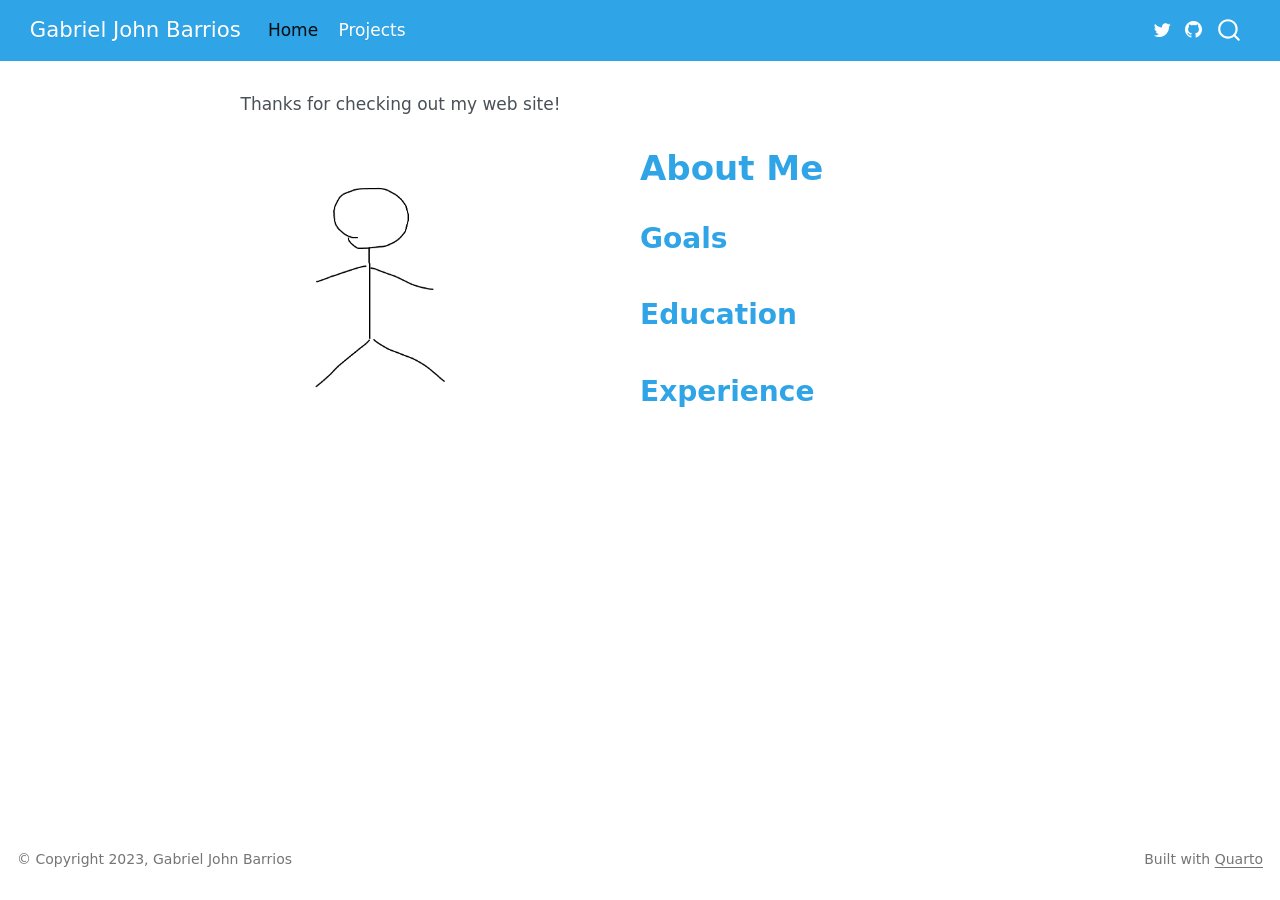
<file: docs/index.html>
<!DOCTYPE html>
<html xmlns="http://www.w3.org/1999/xhtml" lang="en" xml:lang="en"><head>

<meta charset="utf-8">
<meta name="generator" content="quarto-1.4.550">

<meta name="viewport" content="width=device-width, initial-scale=1.0, user-scalable=yes">


<title>Gabriel John Barrios - About Me</title>
<style>
code{white-space: pre-wrap;}
span.smallcaps{font-variant: small-caps;}
div.columns{display: flex; gap: min(4vw, 1.5em);}
div.column{flex: auto; overflow-x: auto;}
div.hanging-indent{margin-left: 1.5em; text-indent: -1.5em;}
ul.task-list{list-style: none;}
ul.task-list li input[type="checkbox"] {
  width: 0.8em;
  margin: 0 0.8em 0.2em -1em; /* quarto-specific, see https://github.com/quarto-dev/quarto-cli/issues/4556 */ 
  vertical-align: middle;
}
</style>


<script src="site_libs/quarto-nav/quarto-nav.js"></script>
<script src="site_libs/quarto-nav/headroom.min.js"></script>
<script src="site_libs/clipboard/clipboard.min.js"></script>
<script src="site_libs/quarto-search/autocomplete.umd.js"></script>
<script src="site_libs/quarto-search/fuse.min.js"></script>
<script src="site_libs/quarto-search/quarto-search.js"></script>
<meta name="quarto:offset" content="./">
<script src="site_libs/quarto-html/quarto.js"></script>
<script src="site_libs/quarto-html/popper.min.js"></script>
<script src="site_libs/quarto-html/tippy.umd.min.js"></script>
<link href="site_libs/quarto-html/tippy.css" rel="stylesheet">
<link href="site_libs/quarto-html/quarto-syntax-highlighting.css" rel="stylesheet" id="quarto-text-highlighting-styles">
<script src="site_libs/bootstrap/bootstrap.min.js"></script>
<link href="site_libs/bootstrap/bootstrap-icons.css" rel="stylesheet">
<link href="site_libs/bootstrap/bootstrap.min.css" rel="stylesheet" id="quarto-bootstrap" data-mode="light">
<script id="quarto-search-options" type="application/json">{
  "location": "navbar",
  "copy-button": false,
  "collapse-after": 3,
  "panel-placement": "end",
  "type": "overlay",
  "limit": 50,
  "keyboard-shortcut": [
    "f",
    "/",
    "s"
  ],
  "show-item-context": false,
  "language": {
    "search-no-results-text": "No results",
    "search-matching-documents-text": "matching documents",
    "search-copy-link-title": "Copy link to search",
    "search-hide-matches-text": "Hide additional matches",
    "search-more-match-text": "more match in this document",
    "search-more-matches-text": "more matches in this document",
    "search-clear-button-title": "Clear",
    "search-text-placeholder": "",
    "search-detached-cancel-button-title": "Cancel",
    "search-submit-button-title": "Submit",
    "search-label": "Search"
  }
}</script>


</head>

<body class="nav-fixed fullcontent">

<div id="quarto-search-results"></div>
  <header id="quarto-header" class="headroom fixed-top">
    <nav class="navbar navbar-expand-lg " data-bs-theme="dark">
      <div class="navbar-container container-fluid">
      <div class="navbar-brand-container mx-auto">
    <a class="navbar-brand" href="./index.html">
    <span class="navbar-title">Gabriel John Barrios</span>
    </a>
  </div>
            <div id="quarto-search" class="" title="Search"></div>
          <button class="navbar-toggler" type="button" data-bs-toggle="collapse" data-bs-target="#navbarCollapse" aria-controls="navbarCollapse" aria-expanded="false" aria-label="Toggle navigation" onclick="if (window.quartoToggleHeadroom) { window.quartoToggleHeadroom(); }">
  <span class="navbar-toggler-icon"></span>
</button>
          <div class="collapse navbar-collapse" id="navbarCollapse">
            <ul class="navbar-nav navbar-nav-scroll me-auto">
  <li class="nav-item">
    <a class="nav-link active" href="./index.html" aria-current="page"> 
<span class="menu-text">Home</span></a>
  </li>  
  <li class="nav-item">
    <a class="nav-link" href="./projects.html"> 
<span class="menu-text">Projects</span></a>
  </li>  
</ul>
          </div> <!-- /navcollapse -->
          <div class="quarto-navbar-tools">
    <a href="https://twitter.com/" title="" class="quarto-navigation-tool px-1" aria-label=""><i class="bi bi-twitter"></i></a>
    <a href="https://github.com/gjbarrios/gabrieljbarrios" title="" class="quarto-navigation-tool px-1" aria-label=""><i class="bi bi-github"></i></a>
</div>
      </div> <!-- /container-fluid -->
    </nav>
</header>
<!-- content -->
<div id="quarto-content" class="quarto-container page-columns page-rows-contents page-layout-article page-navbar">
<!-- sidebar -->
<!-- margin-sidebar -->
    
<!-- main -->
<main class="content page-columns page-full" id="quarto-document-content">




<div class="quarto-about-broadside column-page content">
  <div class="about-main">
    <div class="about-entity" style="background-image: url('img/profile.png')"></div>
    <div class="about-contents"><header id="title-block-header" class="quarto-title-block default">
<div class="quarto-title">
<h1 class="title">About Me</h1>
</div>
<div class="quarto-title-meta">
  </div>
</header><div id="me">
<section id="goals" class="level2">
<h2 data-anchor-id="goals">Goals</h2>
</section>
<section id="education" class="level2">
<h2 data-anchor-id="education">Education</h2>
</section>
<section id="experience" class="level2">
<h2 data-anchor-id="experience">Experience</h2>
</section>
</div></div>
  </div>
</div>

<p>Thanks for checking out my web site!</p>




</main> <!-- /main -->
<script id="quarto-html-after-body" type="application/javascript">
window.document.addEventListener("DOMContentLoaded", function (event) {
  const toggleBodyColorMode = (bsSheetEl) => {
    const mode = bsSheetEl.getAttribute("data-mode");
    const bodyEl = window.document.querySelector("body");
    if (mode === "dark") {
      bodyEl.classList.add("quarto-dark");
      bodyEl.classList.remove("quarto-light");
    } else {
      bodyEl.classList.add("quarto-light");
      bodyEl.classList.remove("quarto-dark");
    }
  }
  const toggleBodyColorPrimary = () => {
    const bsSheetEl = window.document.querySelector("link#quarto-bootstrap");
    if (bsSheetEl) {
      toggleBodyColorMode(bsSheetEl);
    }
  }
  toggleBodyColorPrimary();  
  const isCodeAnnotation = (el) => {
    for (const clz of el.classList) {
      if (clz.startsWith('code-annotation-')) {                     
        return true;
      }
    }
    return false;
  }
  const clipboard = new window.ClipboardJS('.code-copy-button', {
    text: function(trigger) {
      const codeEl = trigger.previousElementSibling.cloneNode(true);
      for (const childEl of codeEl.children) {
        if (isCodeAnnotation(childEl)) {
          childEl.remove();
        }
      }
      return codeEl.innerText;
    }
  });
  clipboard.on('success', function(e) {
    // button target
    const button = e.trigger;
    // don't keep focus
    button.blur();
    // flash "checked"
    button.classList.add('code-copy-button-checked');
    var currentTitle = button.getAttribute("title");
    button.setAttribute("title", "Copied!");
    let tooltip;
    if (window.bootstrap) {
      button.setAttribute("data-bs-toggle", "tooltip");
      button.setAttribute("data-bs-placement", "left");
      button.setAttribute("data-bs-title", "Copied!");
      tooltip = new bootstrap.Tooltip(button, 
        { trigger: "manual", 
          customClass: "code-copy-button-tooltip",
          offset: [0, -8]});
      tooltip.show();    
    }
    setTimeout(function() {
      if (tooltip) {
        tooltip.hide();
        button.removeAttribute("data-bs-title");
        button.removeAttribute("data-bs-toggle");
        button.removeAttribute("data-bs-placement");
      }
      button.setAttribute("title", currentTitle);
      button.classList.remove('code-copy-button-checked');
    }, 1000);
    // clear code selection
    e.clearSelection();
  });
  function tippyHover(el, contentFn, onTriggerFn, onUntriggerFn) {
    const config = {
      allowHTML: true,
      maxWidth: 500,
      delay: 100,
      arrow: false,
      appendTo: function(el) {
          return el.parentElement;
      },
      interactive: true,
      interactiveBorder: 10,
      theme: 'quarto',
      placement: 'bottom-start',
    };
    if (contentFn) {
      config.content = contentFn;
    }
    if (onTriggerFn) {
      config.onTrigger = onTriggerFn;
    }
    if (onUntriggerFn) {
      config.onUntrigger = onUntriggerFn;
    }
    window.tippy(el, config); 
  }
  const noterefs = window.document.querySelectorAll('a[role="doc-noteref"]');
  for (var i=0; i<noterefs.length; i++) {
    const ref = noterefs[i];
    tippyHover(ref, function() {
      // use id or data attribute instead here
      let href = ref.getAttribute('data-footnote-href') || ref.getAttribute('href');
      try { href = new URL(href).hash; } catch {}
      const id = href.replace(/^#\/?/, "");
      const note = window.document.getElementById(id);
      return note.innerHTML;
    });
  }
  const xrefs = window.document.querySelectorAll('a.quarto-xref');
  const processXRef = (id, note) => {
    // Strip column container classes
    const stripColumnClz = (el) => {
      el.classList.remove("page-full", "page-columns");
      if (el.children) {
        for (const child of el.children) {
          stripColumnClz(child);
        }
      }
    }
    stripColumnClz(note)
    if (id === null || id.startsWith('sec-')) {
      // Special case sections, only their first couple elements
      const container = document.createElement("div");
      if (note.children && note.children.length > 2) {
        container.appendChild(note.children[0].cloneNode(true));
        for (let i = 1; i < note.children.length; i++) {
          const child = note.children[i];
          if (child.tagName === "P" && child.innerText === "") {
            continue;
          } else {
            container.appendChild(child.cloneNode(true));
            break;
          }
        }
        if (window.Quarto?.typesetMath) {
          window.Quarto.typesetMath(container);
        }
        return container.innerHTML
      } else {
        if (window.Quarto?.typesetMath) {
          window.Quarto.typesetMath(note);
        }
        return note.innerHTML;
      }
    } else {
      // Remove any anchor links if they are present
      const anchorLink = note.querySelector('a.anchorjs-link');
      if (anchorLink) {
        anchorLink.remove();
      }
      if (window.Quarto?.typesetMath) {
        window.Quarto.typesetMath(note);
      }
      // TODO in 1.5, we should make sure this works without a callout special case
      if (note.classList.contains("callout")) {
        return note.outerHTML;
      } else {
        return note.innerHTML;
      }
    }
  }
  for (var i=0; i<xrefs.length; i++) {
    const xref = xrefs[i];
    tippyHover(xref, undefined, function(instance) {
      instance.disable();
      let url = xref.getAttribute('href');
      let hash = undefined; 
      if (url.startsWith('#')) {
        hash = url;
      } else {
        try { hash = new URL(url).hash; } catch {}
      }
      if (hash) {
        const id = hash.replace(/^#\/?/, "");
        const note = window.document.getElementById(id);
        if (note !== null) {
          try {
            const html = processXRef(id, note.cloneNode(true));
            instance.setContent(html);
          } finally {
            instance.enable();
            instance.show();
          }
        } else {
          // See if we can fetch this
          fetch(url.split('#')[0])
          .then(res => res.text())
          .then(html => {
            const parser = new DOMParser();
            const htmlDoc = parser.parseFromString(html, "text/html");
            const note = htmlDoc.getElementById(id);
            if (note !== null) {
              const html = processXRef(id, note);
              instance.setContent(html);
            } 
          }).finally(() => {
            instance.enable();
            instance.show();
          });
        }
      } else {
        // See if we can fetch a full url (with no hash to target)
        // This is a special case and we should probably do some content thinning / targeting
        fetch(url)
        .then(res => res.text())
        .then(html => {
          const parser = new DOMParser();
          const htmlDoc = parser.parseFromString(html, "text/html");
          const note = htmlDoc.querySelector('main.content');
          if (note !== null) {
            // This should only happen for chapter cross references
            // (since there is no id in the URL)
            // remove the first header
            if (note.children.length > 0 && note.children[0].tagName === "HEADER") {
              note.children[0].remove();
            }
            const html = processXRef(null, note);
            instance.setContent(html);
          } 
        }).finally(() => {
          instance.enable();
          instance.show();
        });
      }
    }, function(instance) {
    });
  }
      let selectedAnnoteEl;
      const selectorForAnnotation = ( cell, annotation) => {
        let cellAttr = 'data-code-cell="' + cell + '"';
        let lineAttr = 'data-code-annotation="' +  annotation + '"';
        const selector = 'span[' + cellAttr + '][' + lineAttr + ']';
        return selector;
      }
      const selectCodeLines = (annoteEl) => {
        const doc = window.document;
        const targetCell = annoteEl.getAttribute("data-target-cell");
        const targetAnnotation = annoteEl.getAttribute("data-target-annotation");
        const annoteSpan = window.document.querySelector(selectorForAnnotation(targetCell, targetAnnotation));
        const lines = annoteSpan.getAttribute("data-code-lines").split(",");
        const lineIds = lines.map((line) => {
          return targetCell + "-" + line;
        })
        let top = null;
        let height = null;
        let parent = null;
        if (lineIds.length > 0) {
            //compute the position of the single el (top and bottom and make a div)
            const el = window.document.getElementById(lineIds[0]);
            top = el.offsetTop;
            height = el.offsetHeight;
            parent = el.parentElement.parentElement;
          if (lineIds.length > 1) {
            const lastEl = window.document.getElementById(lineIds[lineIds.length - 1]);
            const bottom = lastEl.offsetTop + lastEl.offsetHeight;
            height = bottom - top;
          }
          if (top !== null && height !== null && parent !== null) {
            // cook up a div (if necessary) and position it 
            let div = window.document.getElementById("code-annotation-line-highlight");
            if (div === null) {
              div = window.document.createElement("div");
              div.setAttribute("id", "code-annotation-line-highlight");
              div.style.position = 'absolute';
              parent.appendChild(div);
            }
            div.style.top = top - 2 + "px";
            div.style.height = height + 4 + "px";
            div.style.left = 0;
            let gutterDiv = window.document.getElementById("code-annotation-line-highlight-gutter");
            if (gutterDiv === null) {
              gutterDiv = window.document.createElement("div");
              gutterDiv.setAttribute("id", "code-annotation-line-highlight-gutter");
              gutterDiv.style.position = 'absolute';
              const codeCell = window.document.getElementById(targetCell);
              const gutter = codeCell.querySelector('.code-annotation-gutter');
              gutter.appendChild(gutterDiv);
            }
            gutterDiv.style.top = top - 2 + "px";
            gutterDiv.style.height = height + 4 + "px";
          }
          selectedAnnoteEl = annoteEl;
        }
      };
      const unselectCodeLines = () => {
        const elementsIds = ["code-annotation-line-highlight", "code-annotation-line-highlight-gutter"];
        elementsIds.forEach((elId) => {
          const div = window.document.getElementById(elId);
          if (div) {
            div.remove();
          }
        });
        selectedAnnoteEl = undefined;
      };
        // Handle positioning of the toggle
    window.addEventListener(
      "resize",
      throttle(() => {
        elRect = undefined;
        if (selectedAnnoteEl) {
          selectCodeLines(selectedAnnoteEl);
        }
      }, 10)
    );
    function throttle(fn, ms) {
    let throttle = false;
    let timer;
      return (...args) => {
        if(!throttle) { // first call gets through
            fn.apply(this, args);
            throttle = true;
        } else { // all the others get throttled
            if(timer) clearTimeout(timer); // cancel #2
            timer = setTimeout(() => {
              fn.apply(this, args);
              timer = throttle = false;
            }, ms);
        }
      };
    }
      // Attach click handler to the DT
      const annoteDls = window.document.querySelectorAll('dt[data-target-cell]');
      for (const annoteDlNode of annoteDls) {
        annoteDlNode.addEventListener('click', (event) => {
          const clickedEl = event.target;
          if (clickedEl !== selectedAnnoteEl) {
            unselectCodeLines();
            const activeEl = window.document.querySelector('dt[data-target-cell].code-annotation-active');
            if (activeEl) {
              activeEl.classList.remove('code-annotation-active');
            }
            selectCodeLines(clickedEl);
            clickedEl.classList.add('code-annotation-active');
          } else {
            // Unselect the line
            unselectCodeLines();
            clickedEl.classList.remove('code-annotation-active');
          }
        });
      }
  const findCites = (el) => {
    const parentEl = el.parentElement;
    if (parentEl) {
      const cites = parentEl.dataset.cites;
      if (cites) {
        return {
          el,
          cites: cites.split(' ')
        };
      } else {
        return findCites(el.parentElement)
      }
    } else {
      return undefined;
    }
  };
  var bibliorefs = window.document.querySelectorAll('a[role="doc-biblioref"]');
  for (var i=0; i<bibliorefs.length; i++) {
    const ref = bibliorefs[i];
    const citeInfo = findCites(ref);
    if (citeInfo) {
      tippyHover(citeInfo.el, function() {
        var popup = window.document.createElement('div');
        citeInfo.cites.forEach(function(cite) {
          var citeDiv = window.document.createElement('div');
          citeDiv.classList.add('hanging-indent');
          citeDiv.classList.add('csl-entry');
          var biblioDiv = window.document.getElementById('ref-' + cite);
          if (biblioDiv) {
            citeDiv.innerHTML = biblioDiv.innerHTML;
          }
          popup.appendChild(citeDiv);
        });
        return popup.innerHTML;
      });
    }
  }
});
</script>
</div> <!-- /content -->
<footer class="footer">
  <div class="nav-footer">
    <div class="nav-footer-left">
<p>© Copyright 2023, Gabriel John Barrios</p>
</div>   
    <div class="nav-footer-center">
      &nbsp;
    </div>
    <div class="nav-footer-right">
<p>Built with <a href="https://quarto.org/">Quarto</a></p>
</div>
  </div>
</footer>




</body></html>
</file>
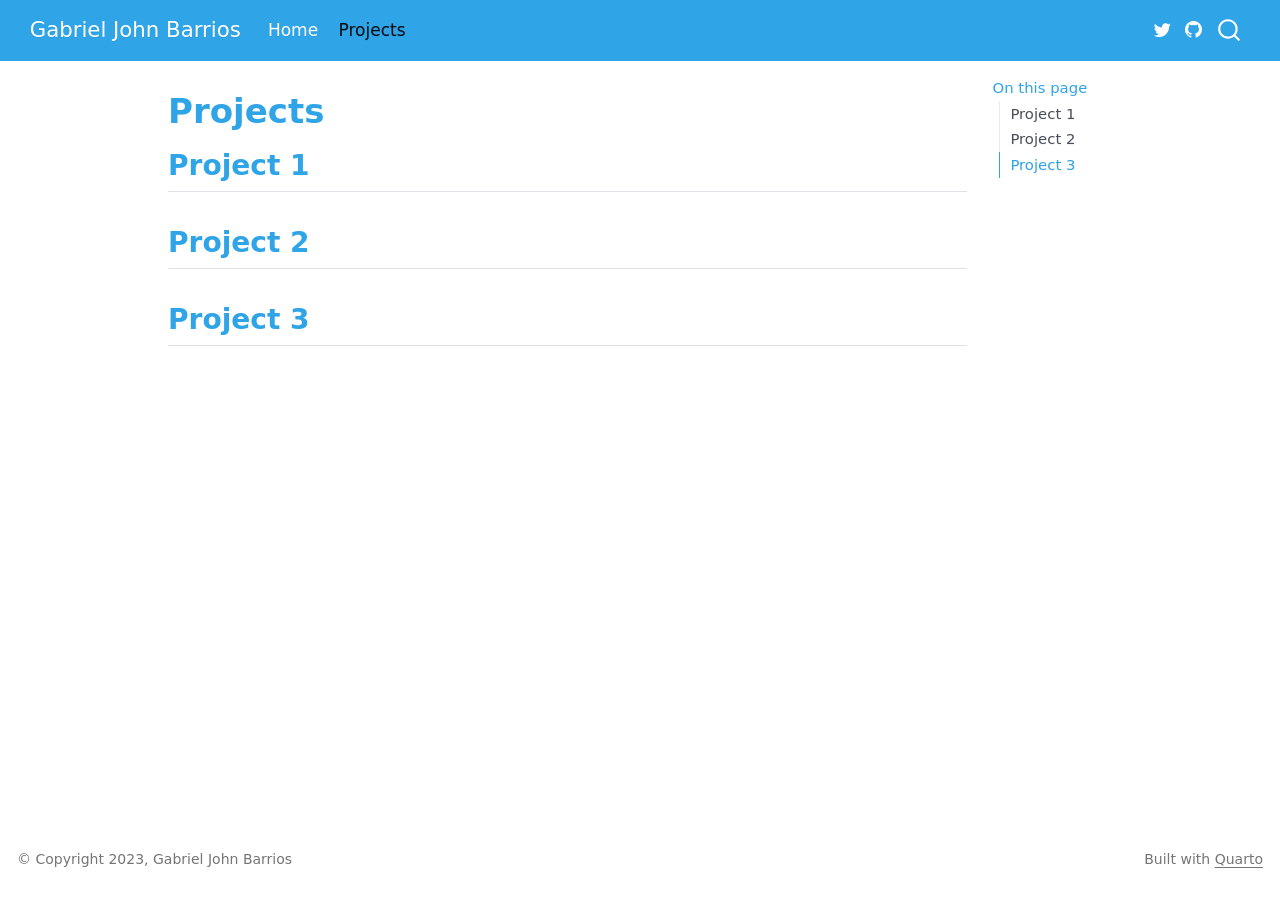
<file: docs/projects.html>
<!DOCTYPE html>
<html xmlns="http://www.w3.org/1999/xhtml" lang="en" xml:lang="en"><head>

<meta charset="utf-8">
<meta name="generator" content="quarto-1.4.550">

<meta name="viewport" content="width=device-width, initial-scale=1.0, user-scalable=yes">


<title>Gabriel John Barrios - Projects</title>
<style>
code{white-space: pre-wrap;}
span.smallcaps{font-variant: small-caps;}
div.columns{display: flex; gap: min(4vw, 1.5em);}
div.column{flex: auto; overflow-x: auto;}
div.hanging-indent{margin-left: 1.5em; text-indent: -1.5em;}
ul.task-list{list-style: none;}
ul.task-list li input[type="checkbox"] {
  width: 0.8em;
  margin: 0 0.8em 0.2em -1em; /* quarto-specific, see https://github.com/quarto-dev/quarto-cli/issues/4556 */ 
  vertical-align: middle;
}
</style>


<script src="site_libs/quarto-nav/quarto-nav.js"></script>
<script src="site_libs/quarto-nav/headroom.min.js"></script>
<script src="site_libs/clipboard/clipboard.min.js"></script>
<script src="site_libs/quarto-search/autocomplete.umd.js"></script>
<script src="site_libs/quarto-search/fuse.min.js"></script>
<script src="site_libs/quarto-search/quarto-search.js"></script>
<meta name="quarto:offset" content="./">
<script src="site_libs/quarto-html/quarto.js"></script>
<script src="site_libs/quarto-html/popper.min.js"></script>
<script src="site_libs/quarto-html/tippy.umd.min.js"></script>
<script src="site_libs/quarto-html/anchor.min.js"></script>
<link href="site_libs/quarto-html/tippy.css" rel="stylesheet">
<link href="site_libs/quarto-html/quarto-syntax-highlighting.css" rel="stylesheet" id="quarto-text-highlighting-styles">
<script src="site_libs/bootstrap/bootstrap.min.js"></script>
<link href="site_libs/bootstrap/bootstrap-icons.css" rel="stylesheet">
<link href="site_libs/bootstrap/bootstrap.min.css" rel="stylesheet" id="quarto-bootstrap" data-mode="light">
<script id="quarto-search-options" type="application/json">{
  "location": "navbar",
  "copy-button": false,
  "collapse-after": 3,
  "panel-placement": "end",
  "type": "overlay",
  "limit": 50,
  "keyboard-shortcut": [
    "f",
    "/",
    "s"
  ],
  "show-item-context": false,
  "language": {
    "search-no-results-text": "No results",
    "search-matching-documents-text": "matching documents",
    "search-copy-link-title": "Copy link to search",
    "search-hide-matches-text": "Hide additional matches",
    "search-more-match-text": "more match in this document",
    "search-more-matches-text": "more matches in this document",
    "search-clear-button-title": "Clear",
    "search-text-placeholder": "",
    "search-detached-cancel-button-title": "Cancel",
    "search-submit-button-title": "Submit",
    "search-label": "Search"
  }
}</script>


</head>

<body class="nav-fixed">

<div id="quarto-search-results"></div>
  <header id="quarto-header" class="headroom fixed-top">
    <nav class="navbar navbar-expand-lg " data-bs-theme="dark">
      <div class="navbar-container container-fluid">
      <div class="navbar-brand-container mx-auto">
    <a class="navbar-brand" href="./index.html">
    <span class="navbar-title">Gabriel John Barrios</span>
    </a>
  </div>
            <div id="quarto-search" class="" title="Search"></div>
          <button class="navbar-toggler" type="button" data-bs-toggle="collapse" data-bs-target="#navbarCollapse" aria-controls="navbarCollapse" aria-expanded="false" aria-label="Toggle navigation" onclick="if (window.quartoToggleHeadroom) { window.quartoToggleHeadroom(); }">
  <span class="navbar-toggler-icon"></span>
</button>
          <div class="collapse navbar-collapse" id="navbarCollapse">
            <ul class="navbar-nav navbar-nav-scroll me-auto">
  <li class="nav-item">
    <a class="nav-link" href="./index.html"> 
<span class="menu-text">Home</span></a>
  </li>  
  <li class="nav-item">
    <a class="nav-link active" href="./projects.html" aria-current="page"> 
<span class="menu-text">Projects</span></a>
  </li>  
</ul>
          </div> <!-- /navcollapse -->
          <div class="quarto-navbar-tools">
    <a href="https://twitter.com/" title="" class="quarto-navigation-tool px-1" aria-label=""><i class="bi bi-twitter"></i></a>
    <a href="https://github.com/gjbarrios/gabrieljbarrios" title="" class="quarto-navigation-tool px-1" aria-label=""><i class="bi bi-github"></i></a>
</div>
      </div> <!-- /container-fluid -->
    </nav>
</header>
<!-- content -->
<div id="quarto-content" class="quarto-container page-columns page-rows-contents page-layout-article page-navbar">
<!-- sidebar -->
<!-- margin-sidebar -->
    <div id="quarto-margin-sidebar" class="sidebar margin-sidebar">
        <nav id="TOC" role="doc-toc" class="toc-active">
    <h2 id="toc-title">On this page</h2>
   
  <ul>
  <li><a href="#project-1" id="toc-project-1" class="nav-link active" data-scroll-target="#project-1">Project 1</a></li>
  <li><a href="#project-2" id="toc-project-2" class="nav-link" data-scroll-target="#project-2">Project 2</a></li>
  <li><a href="#project-3" id="toc-project-3" class="nav-link" data-scroll-target="#project-3">Project 3</a></li>
  </ul>
</nav>
    </div>
<!-- main -->
<main class="content" id="quarto-document-content">

<header id="title-block-header" class="quarto-title-block default">
<div class="quarto-title">
<h1 class="title">Projects</h1>
</div>



<div class="quarto-title-meta">

    
  
    
  </div>
  


</header>


<section id="project-1" class="level2">
<h2 class="anchored" data-anchor-id="project-1">Project 1</h2>
</section>
<section id="project-2" class="level2">
<h2 class="anchored" data-anchor-id="project-2">Project 2</h2>
</section>
<section id="project-3" class="level2">
<h2 class="anchored" data-anchor-id="project-3">Project 3</h2>


</section>

</main> <!-- /main -->
<script id="quarto-html-after-body" type="application/javascript">
window.document.addEventListener("DOMContentLoaded", function (event) {
  const toggleBodyColorMode = (bsSheetEl) => {
    const mode = bsSheetEl.getAttribute("data-mode");
    const bodyEl = window.document.querySelector("body");
    if (mode === "dark") {
      bodyEl.classList.add("quarto-dark");
      bodyEl.classList.remove("quarto-light");
    } else {
      bodyEl.classList.add("quarto-light");
      bodyEl.classList.remove("quarto-dark");
    }
  }
  const toggleBodyColorPrimary = () => {
    const bsSheetEl = window.document.querySelector("link#quarto-bootstrap");
    if (bsSheetEl) {
      toggleBodyColorMode(bsSheetEl);
    }
  }
  toggleBodyColorPrimary();  
  const icon = "";
  const anchorJS = new window.AnchorJS();
  anchorJS.options = {
    placement: 'right',
    icon: icon
  };
  anchorJS.add('.anchored');
  const isCodeAnnotation = (el) => {
    for (const clz of el.classList) {
      if (clz.startsWith('code-annotation-')) {                     
        return true;
      }
    }
    return false;
  }
  const clipboard = new window.ClipboardJS('.code-copy-button', {
    text: function(trigger) {
      const codeEl = trigger.previousElementSibling.cloneNode(true);
      for (const childEl of codeEl.children) {
        if (isCodeAnnotation(childEl)) {
          childEl.remove();
        }
      }
      return codeEl.innerText;
    }
  });
  clipboard.on('success', function(e) {
    // button target
    const button = e.trigger;
    // don't keep focus
    button.blur();
    // flash "checked"
    button.classList.add('code-copy-button-checked');
    var currentTitle = button.getAttribute("title");
    button.setAttribute("title", "Copied!");
    let tooltip;
    if (window.bootstrap) {
      button.setAttribute("data-bs-toggle", "tooltip");
      button.setAttribute("data-bs-placement", "left");
      button.setAttribute("data-bs-title", "Copied!");
      tooltip = new bootstrap.Tooltip(button, 
        { trigger: "manual", 
          customClass: "code-copy-button-tooltip",
          offset: [0, -8]});
      tooltip.show();    
    }
    setTimeout(function() {
      if (tooltip) {
        tooltip.hide();
        button.removeAttribute("data-bs-title");
        button.removeAttribute("data-bs-toggle");
        button.removeAttribute("data-bs-placement");
      }
      button.setAttribute("title", currentTitle);
      button.classList.remove('code-copy-button-checked');
    }, 1000);
    // clear code selection
    e.clearSelection();
  });
  function tippyHover(el, contentFn, onTriggerFn, onUntriggerFn) {
    const config = {
      allowHTML: true,
      maxWidth: 500,
      delay: 100,
      arrow: false,
      appendTo: function(el) {
          return el.parentElement;
      },
      interactive: true,
      interactiveBorder: 10,
      theme: 'quarto',
      placement: 'bottom-start',
    };
    if (contentFn) {
      config.content = contentFn;
    }
    if (onTriggerFn) {
      config.onTrigger = onTriggerFn;
    }
    if (onUntriggerFn) {
      config.onUntrigger = onUntriggerFn;
    }
    window.tippy(el, config); 
  }
  const noterefs = window.document.querySelectorAll('a[role="doc-noteref"]');
  for (var i=0; i<noterefs.length; i++) {
    const ref = noterefs[i];
    tippyHover(ref, function() {
      // use id or data attribute instead here
      let href = ref.getAttribute('data-footnote-href') || ref.getAttribute('href');
      try { href = new URL(href).hash; } catch {}
      const id = href.replace(/^#\/?/, "");
      const note = window.document.getElementById(id);
      return note.innerHTML;
    });
  }
  const xrefs = window.document.querySelectorAll('a.quarto-xref');
  const processXRef = (id, note) => {
    // Strip column container classes
    const stripColumnClz = (el) => {
      el.classList.remove("page-full", "page-columns");
      if (el.children) {
        for (const child of el.children) {
          stripColumnClz(child);
        }
      }
    }
    stripColumnClz(note)
    if (id === null || id.startsWith('sec-')) {
      // Special case sections, only their first couple elements
      const container = document.createElement("div");
      if (note.children && note.children.length > 2) {
        container.appendChild(note.children[0].cloneNode(true));
        for (let i = 1; i < note.children.length; i++) {
          const child = note.children[i];
          if (child.tagName === "P" && child.innerText === "") {
            continue;
          } else {
            container.appendChild(child.cloneNode(true));
            break;
          }
        }
        if (window.Quarto?.typesetMath) {
          window.Quarto.typesetMath(container);
        }
        return container.innerHTML
      } else {
        if (window.Quarto?.typesetMath) {
          window.Quarto.typesetMath(note);
        }
        return note.innerHTML;
      }
    } else {
      // Remove any anchor links if they are present
      const anchorLink = note.querySelector('a.anchorjs-link');
      if (anchorLink) {
        anchorLink.remove();
      }
      if (window.Quarto?.typesetMath) {
        window.Quarto.typesetMath(note);
      }
      // TODO in 1.5, we should make sure this works without a callout special case
      if (note.classList.contains("callout")) {
        return note.outerHTML;
      } else {
        return note.innerHTML;
      }
    }
  }
  for (var i=0; i<xrefs.length; i++) {
    const xref = xrefs[i];
    tippyHover(xref, undefined, function(instance) {
      instance.disable();
      let url = xref.getAttribute('href');
      let hash = undefined; 
      if (url.startsWith('#')) {
        hash = url;
      } else {
        try { hash = new URL(url).hash; } catch {}
      }
      if (hash) {
        const id = hash.replace(/^#\/?/, "");
        const note = window.document.getElementById(id);
        if (note !== null) {
          try {
            const html = processXRef(id, note.cloneNode(true));
            instance.setContent(html);
          } finally {
            instance.enable();
            instance.show();
          }
        } else {
          // See if we can fetch this
          fetch(url.split('#')[0])
          .then(res => res.text())
          .then(html => {
            const parser = new DOMParser();
            const htmlDoc = parser.parseFromString(html, "text/html");
            const note = htmlDoc.getElementById(id);
            if (note !== null) {
              const html = processXRef(id, note);
              instance.setContent(html);
            } 
          }).finally(() => {
            instance.enable();
            instance.show();
          });
        }
      } else {
        // See if we can fetch a full url (with no hash to target)
        // This is a special case and we should probably do some content thinning / targeting
        fetch(url)
        .then(res => res.text())
        .then(html => {
          const parser = new DOMParser();
          const htmlDoc = parser.parseFromString(html, "text/html");
          const note = htmlDoc.querySelector('main.content');
          if (note !== null) {
            // This should only happen for chapter cross references
            // (since there is no id in the URL)
            // remove the first header
            if (note.children.length > 0 && note.children[0].tagName === "HEADER") {
              note.children[0].remove();
            }
            const html = processXRef(null, note);
            instance.setContent(html);
          } 
        }).finally(() => {
          instance.enable();
          instance.show();
        });
      }
    }, function(instance) {
    });
  }
      let selectedAnnoteEl;
      const selectorForAnnotation = ( cell, annotation) => {
        let cellAttr = 'data-code-cell="' + cell + '"';
        let lineAttr = 'data-code-annotation="' +  annotation + '"';
        const selector = 'span[' + cellAttr + '][' + lineAttr + ']';
        return selector;
      }
      const selectCodeLines = (annoteEl) => {
        const doc = window.document;
        const targetCell = annoteEl.getAttribute("data-target-cell");
        const targetAnnotation = annoteEl.getAttribute("data-target-annotation");
        const annoteSpan = window.document.querySelector(selectorForAnnotation(targetCell, targetAnnotation));
        const lines = annoteSpan.getAttribute("data-code-lines").split(",");
        const lineIds = lines.map((line) => {
          return targetCell + "-" + line;
        })
        let top = null;
        let height = null;
        let parent = null;
        if (lineIds.length > 0) {
            //compute the position of the single el (top and bottom and make a div)
            const el = window.document.getElementById(lineIds[0]);
            top = el.offsetTop;
            height = el.offsetHeight;
            parent = el.parentElement.parentElement;
          if (lineIds.length > 1) {
            const lastEl = window.document.getElementById(lineIds[lineIds.length - 1]);
            const bottom = lastEl.offsetTop + lastEl.offsetHeight;
            height = bottom - top;
          }
          if (top !== null && height !== null && parent !== null) {
            // cook up a div (if necessary) and position it 
            let div = window.document.getElementById("code-annotation-line-highlight");
            if (div === null) {
              div = window.document.createElement("div");
              div.setAttribute("id", "code-annotation-line-highlight");
              div.style.position = 'absolute';
              parent.appendChild(div);
            }
            div.style.top = top - 2 + "px";
            div.style.height = height + 4 + "px";
            div.style.left = 0;
            let gutterDiv = window.document.getElementById("code-annotation-line-highlight-gutter");
            if (gutterDiv === null) {
              gutterDiv = window.document.createElement("div");
              gutterDiv.setAttribute("id", "code-annotation-line-highlight-gutter");
              gutterDiv.style.position = 'absolute';
              const codeCell = window.document.getElementById(targetCell);
              const gutter = codeCell.querySelector('.code-annotation-gutter');
              gutter.appendChild(gutterDiv);
            }
            gutterDiv.style.top = top - 2 + "px";
            gutterDiv.style.height = height + 4 + "px";
          }
          selectedAnnoteEl = annoteEl;
        }
      };
      const unselectCodeLines = () => {
        const elementsIds = ["code-annotation-line-highlight", "code-annotation-line-highlight-gutter"];
        elementsIds.forEach((elId) => {
          const div = window.document.getElementById(elId);
          if (div) {
            div.remove();
          }
        });
        selectedAnnoteEl = undefined;
      };
        // Handle positioning of the toggle
    window.addEventListener(
      "resize",
      throttle(() => {
        elRect = undefined;
        if (selectedAnnoteEl) {
          selectCodeLines(selectedAnnoteEl);
        }
      }, 10)
    );
    function throttle(fn, ms) {
    let throttle = false;
    let timer;
      return (...args) => {
        if(!throttle) { // first call gets through
            fn.apply(this, args);
            throttle = true;
        } else { // all the others get throttled
            if(timer) clearTimeout(timer); // cancel #2
            timer = setTimeout(() => {
              fn.apply(this, args);
              timer = throttle = false;
            }, ms);
        }
      };
    }
      // Attach click handler to the DT
      const annoteDls = window.document.querySelectorAll('dt[data-target-cell]');
      for (const annoteDlNode of annoteDls) {
        annoteDlNode.addEventListener('click', (event) => {
          const clickedEl = event.target;
          if (clickedEl !== selectedAnnoteEl) {
            unselectCodeLines();
            const activeEl = window.document.querySelector('dt[data-target-cell].code-annotation-active');
            if (activeEl) {
              activeEl.classList.remove('code-annotation-active');
            }
            selectCodeLines(clickedEl);
            clickedEl.classList.add('code-annotation-active');
          } else {
            // Unselect the line
            unselectCodeLines();
            clickedEl.classList.remove('code-annotation-active');
          }
        });
      }
  const findCites = (el) => {
    const parentEl = el.parentElement;
    if (parentEl) {
      const cites = parentEl.dataset.cites;
      if (cites) {
        return {
          el,
          cites: cites.split(' ')
        };
      } else {
        return findCites(el.parentElement)
      }
    } else {
      return undefined;
    }
  };
  var bibliorefs = window.document.querySelectorAll('a[role="doc-biblioref"]');
  for (var i=0; i<bibliorefs.length; i++) {
    const ref = bibliorefs[i];
    const citeInfo = findCites(ref);
    if (citeInfo) {
      tippyHover(citeInfo.el, function() {
        var popup = window.document.createElement('div');
        citeInfo.cites.forEach(function(cite) {
          var citeDiv = window.document.createElement('div');
          citeDiv.classList.add('hanging-indent');
          citeDiv.classList.add('csl-entry');
          var biblioDiv = window.document.getElementById('ref-' + cite);
          if (biblioDiv) {
            citeDiv.innerHTML = biblioDiv.innerHTML;
          }
          popup.appendChild(citeDiv);
        });
        return popup.innerHTML;
      });
    }
  }
});
</script>
</div> <!-- /content -->
<footer class="footer">
  <div class="nav-footer">
    <div class="nav-footer-left">
<p>© Copyright 2023, Gabriel John Barrios</p>
</div>   
    <div class="nav-footer-center">
      &nbsp;
    </div>
    <div class="nav-footer-right">
<p>Built with <a href="https://quarto.org/">Quarto</a></p>
</div>
  </div>
</footer>




</body></html>
</file>
<file: docs/site_libs/quarto-html/tippy.css>
.tippy-box[data-animation=fade][data-state=hidden]{opacity:0}[data-tippy-root]{max-width:calc(100vw - 10px)}.tippy-box{position:relative;background-color:#333;color:#fff;border-radius:4px;font-size:14px;line-height:1.4;white-space:normal;outline:0;transition-property:transform,visibility,opacity}.tippy-box[data-placement^=top]>.tippy-arrow{bottom:0}.tippy-box[data-placement^=top]>.tippy-arrow:before{bottom:-7px;left:0;border-width:8px 8px 0;border-top-color:initial;transform-origin:center top}.tippy-box[data-placement^=bottom]>.tippy-arrow{top:0}.tippy-box[data-placement^=bottom]>.tippy-arrow:before{top:-7px;left:0;border-width:0 8px 8px;border-bottom-color:initial;transform-origin:center bottom}.tippy-box[data-placement^=left]>.tippy-arrow{right:0}.tippy-box[data-placement^=left]>.tippy-arrow:before{border-width:8px 0 8px 8px;border-left-color:initial;right:-7px;transform-origin:center left}.tippy-box[data-placement^=right]>.tippy-arrow{left:0}.tippy-box[data-placement^=right]>.tippy-arrow:before{left:-7px;border-width:8px 8px 8px 0;border-right-color:initial;transform-origin:center right}.tippy-box[data-inertia][data-state=visible]{transition-timing-function:cubic-bezier(.54,1.5,.38,1.11)}.tippy-arrow{width:16px;height:16px;color:#333}.tippy-arrow:before{content:"";position:absolute;border-color:transparent;border-style:solid}.tippy-content{position:relative;padding:5px 9px;z-index:1}
</file>
<file: docs/site_libs/quarto-html/quarto-syntax-highlighting.css>
/* quarto syntax highlight colors */
:root {
  --quarto-hl-ot-color: #003B4F;
  --quarto-hl-at-color: #657422;
  --quarto-hl-ss-color: #20794D;
  --quarto-hl-an-color: #5E5E5E;
  --quarto-hl-fu-color: #4758AB;
  --quarto-hl-st-color: #20794D;
  --quarto-hl-cf-color: #003B4F;
  --quarto-hl-op-color: #5E5E5E;
  --quarto-hl-er-color: #AD0000;
  --quarto-hl-bn-color: #AD0000;
  --quarto-hl-al-color: #AD0000;
  --quarto-hl-va-color: #111111;
  --quarto-hl-bu-color: inherit;
  --quarto-hl-ex-color: inherit;
  --quarto-hl-pp-color: #AD0000;
  --quarto-hl-in-color: #5E5E5E;
  --quarto-hl-vs-color: #20794D;
  --quarto-hl-wa-color: #5E5E5E;
  --quarto-hl-do-color: #5E5E5E;
  --quarto-hl-im-color: #00769E;
  --quarto-hl-ch-color: #20794D;
  --quarto-hl-dt-color: #AD0000;
  --quarto-hl-fl-color: #AD0000;
  --quarto-hl-co-color: #5E5E5E;
  --quarto-hl-cv-color: #5E5E5E;
  --quarto-hl-cn-color: #8f5902;
  --quarto-hl-sc-color: #5E5E5E;
  --quarto-hl-dv-color: #AD0000;
  --quarto-hl-kw-color: #003B4F;
}

/* other quarto variables */
:root {
  --quarto-font-monospace: SFMono-Regular, Menlo, Monaco, Consolas, "Liberation Mono", "Courier New", monospace;
}

pre > code.sourceCode > span {
  color: #003B4F;
}

code span {
  color: #003B4F;
}

code.sourceCode > span {
  color: #003B4F;
}

div.sourceCode,
div.sourceCode pre.sourceCode {
  color: #003B4F;
}

code span.ot {
  color: #003B4F;
  font-style: inherit;
}

code span.at {
  color: #657422;
  font-style: inherit;
}

code span.ss {
  color: #20794D;
  font-style: inherit;
}

code span.an {
  color: #5E5E5E;
  font-style: inherit;
}

code span.fu {
  color: #4758AB;
  font-style: inherit;
}

code span.st {
  color: #20794D;
  font-style: inherit;
}

code span.cf {
  color: #003B4F;
  font-style: inherit;
}

code span.op {
  color: #5E5E5E;
  font-style: inherit;
}

code span.er {
  color: #AD0000;
  font-style: inherit;
}

code span.bn {
  color: #AD0000;
  font-style: inherit;
}

code span.al {
  color: #AD0000;
  font-style: inherit;
}

code span.va {
  color: #111111;
  font-style: inherit;
}

code span.bu {
  font-style: inherit;
}

code span.ex {
  font-style: inherit;
}

code span.pp {
  color: #AD0000;
  font-style: inherit;
}

code span.in {
  color: #5E5E5E;
  font-style: inherit;
}

code span.vs {
  color: #20794D;
  font-style: inherit;
}

code span.wa {
  color: #5E5E5E;
  font-style: italic;
}

code span.do {
  color: #5E5E5E;
  font-style: italic;
}

code span.im {
  color: #00769E;
  font-style: inherit;
}

code span.ch {
  color: #20794D;
  font-style: inherit;
}

code span.dt {
  color: #AD0000;
  font-style: inherit;
}

code span.fl {
  color: #AD0000;
  font-style: inherit;
}

code span.co {
  color: #5E5E5E;
  font-style: inherit;
}

code span.cv {
  color: #5E5E5E;
  font-style: italic;
}

code span.cn {
  color: #8f5902;
  font-style: inherit;
}

code span.sc {
  color: #5E5E5E;
  font-style: inherit;
}

code span.dv {
  color: #AD0000;
  font-style: inherit;
}

code span.kw {
  color: #003B4F;
  font-style: inherit;
}

.prevent-inlining {
  content: "</";
}

/*# sourceMappingURL=debc5d5d77c3f9108843748ff7464032.css.map */
</file>
